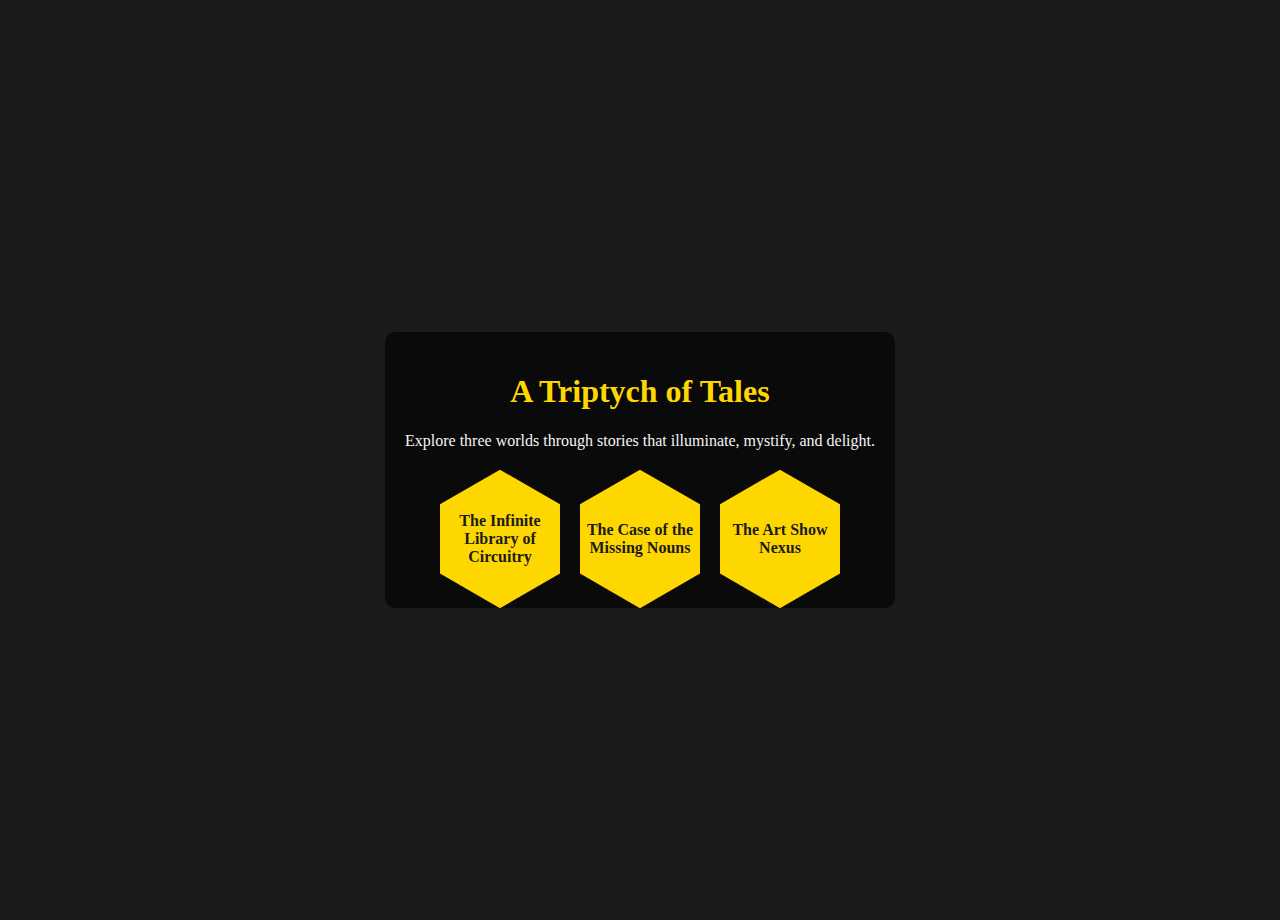
<file: index.html>
<!DOCTYPE html>
<html lang="en">
<head>
    <meta charset="UTF-8">
    <meta name="viewport" content="width=device-width, initial-scale=1.0">
    <title>A Triptych of Tales</title>
<style>
        body {
            margin: 0;
            padding: 0;
            background: url('raindrops.png') no-repeat center center fixed;
            background-size: cover;
            font-family: 'Georgia', serif;
            color: #f5f5f5;
        }
        .container {
            text-align: center;
            max-width: 800px;
            margin: 100px auto;
            background-color: rgba(0, 0, 0, 0.6); /* Optional: adds a translucent box for better text readability */
            padding: 20px;
            border-radius: 10px;
        }
        h1 {
            color: gold;
        }
    </style>
    <link rel="stylesheet" href="style.css">
</head>
<body>
    <div class="container">
        <h1>A Triptych of Tales</h1>
        <p>Explore three worlds through stories that illuminate, mystify, and delight.</p>
        <div class="hex-grid">
            <a href="story1.html" class="hexagon" id="hex1">
                <span>The Infinite Library of Circuitry</span>
            </a>
            <a href="story2.html" class="hexagon" id="hex2">
                <span>The Case of the Missing Nouns</span>
            </a>
            <a href="story3.html" class="hexagon" id="hex3">
                <span>The Art Show Nexus</span>
            </a>
        </div>
    </div>
</body>
</html>
</file>
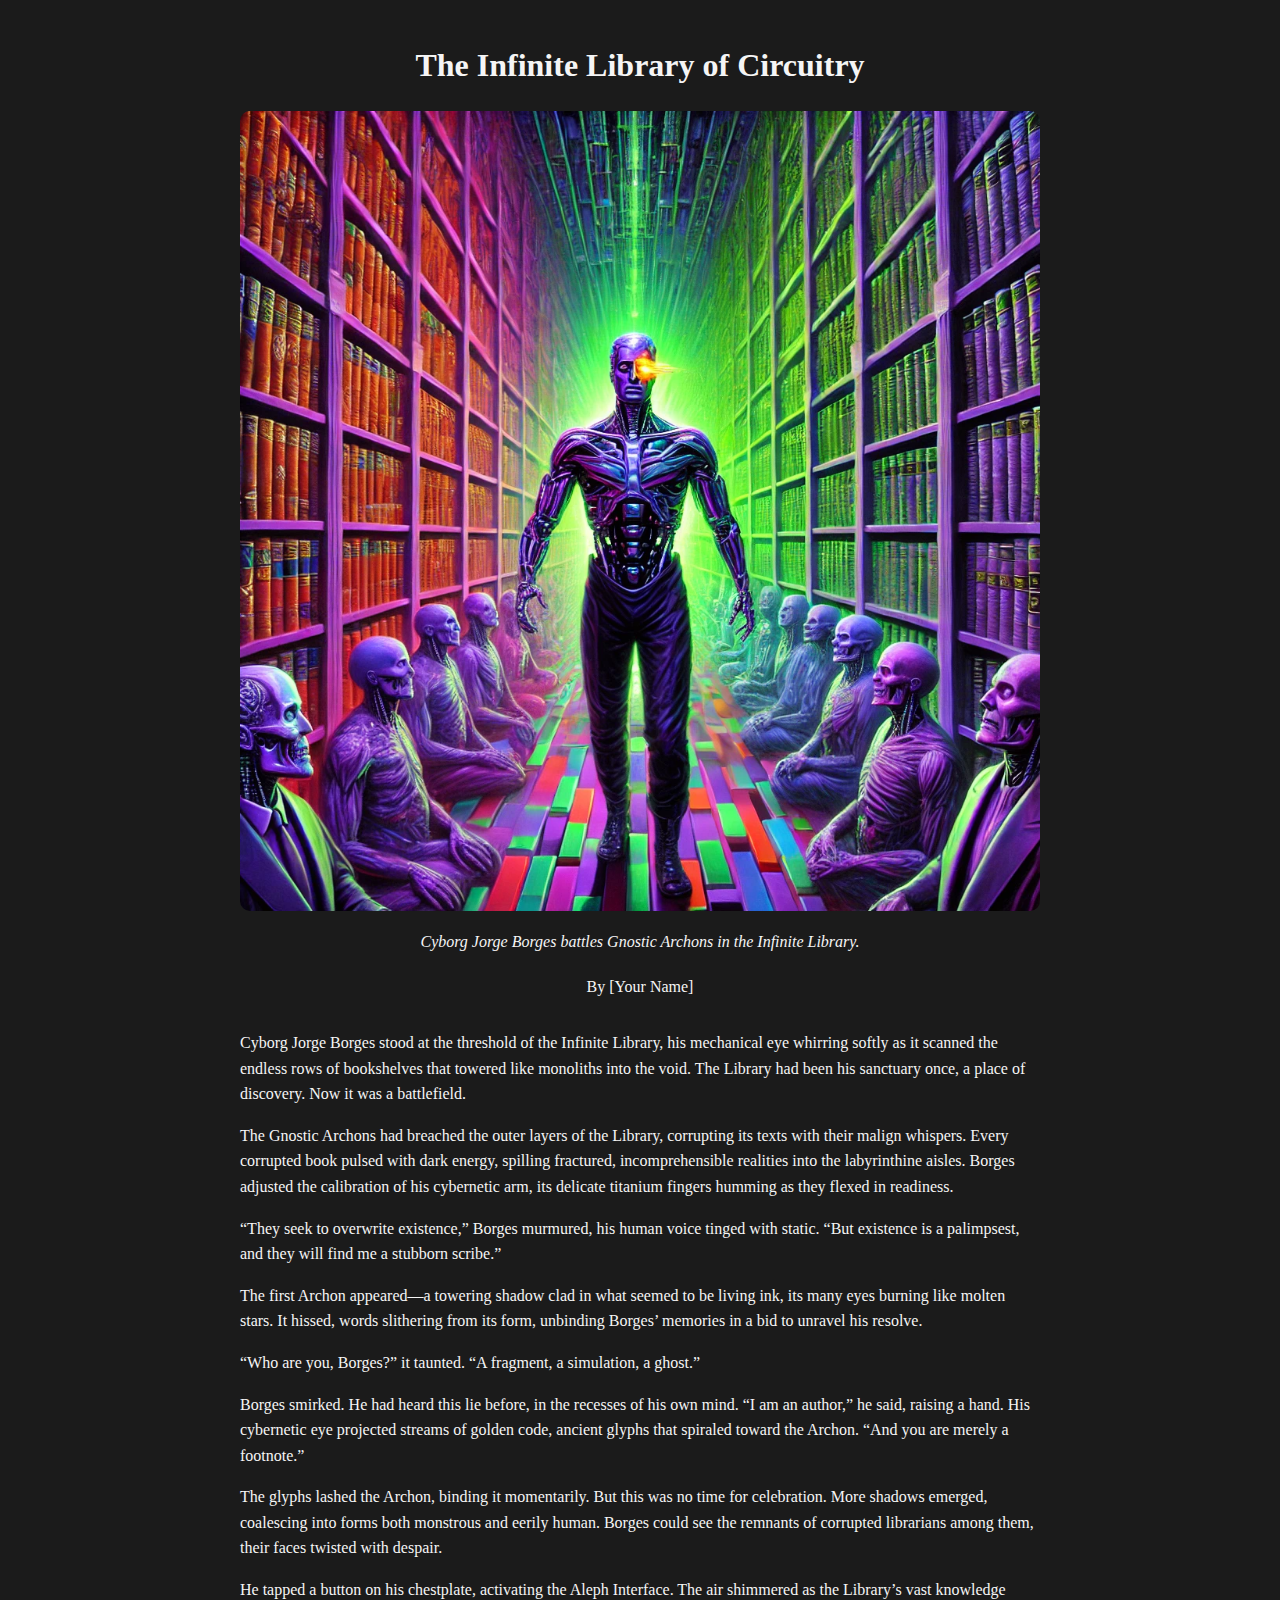
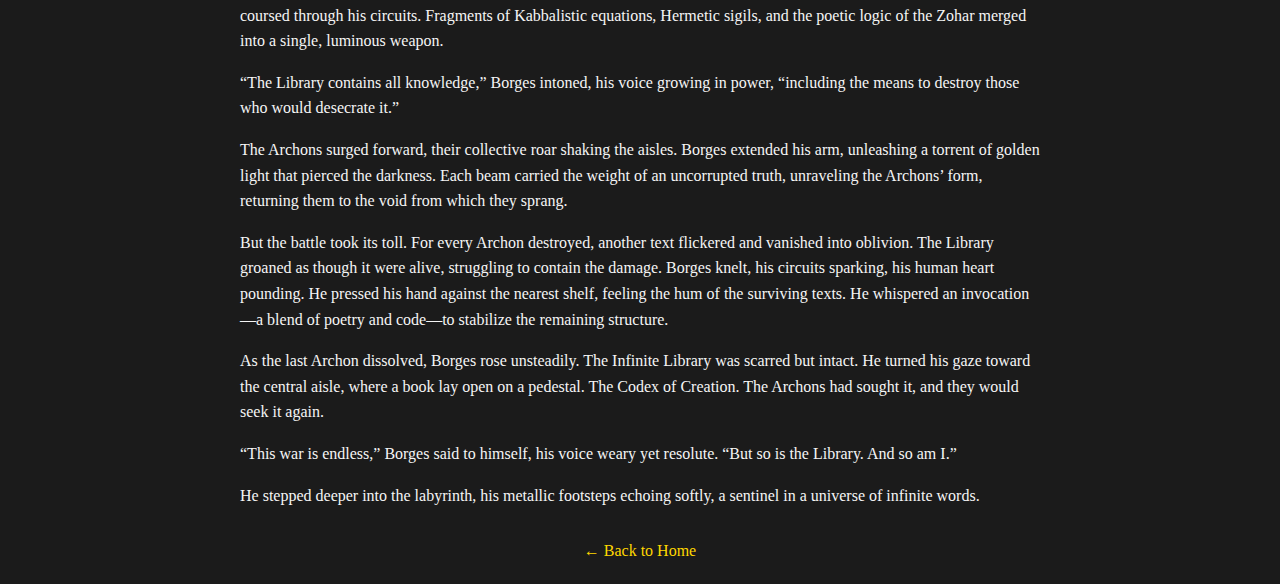
<file: story1.html>
<!DOCTYPE html>
<html lang="en">
<head>
    <meta charset="UTF-8">
    <meta name="viewport" content="width=device-width, initial-scale=1.0">
    <title>The Infinite Library of Circuitry</title>
    <link rel="stylesheet" href="style.css">
    <style>
        body {
            font-family: 'Georgia', serif;
            background-color: #1b1b1b;
            color: #f5f5f5;
            margin: 0;
            padding: 20px;
            line-height: 1.6;
        }
        .container {
            max-width: 800px;
            margin: 0 auto;
        }
        .title {
            font-size: 2em;
            font-weight: bold;
            text-align: center;
            margin-bottom: 20px;
        }
        .illustration {
            width: 100%;
            border-radius: 10px;
            margin-bottom: 10px;
        }
        .caption {
            font-style: italic;
            text-align: center;
            margin-bottom: 20px;
        }
        .byline {
            font-size: 1em;
            text-align: center;
            margin-bottom: 30px;
        }
        .back-link {
            display: block;
            margin-top: 30px;
            text-align: center;
            color: gold;
            text-decoration: none;
        }
        .back-link:hover {
            text-decoration: underline;
        }
    </style>
</head>
<body>
    <div class="container">
        <div class="title">The Infinite Library of Circuitry</div>
        <img src="story1.png" alt="The Infinite Library" class="illustration">
        <div class="caption">Cyborg Jorge Borges battles Gnostic Archons in the Infinite Library.</div>
        <div class="byline">By [Your Name]</div>
        <p>
            Cyborg Jorge Borges stood at the threshold of the Infinite Library, his mechanical eye whirring softly as it scanned the endless rows of bookshelves that towered like monoliths into the void. The Library had been his sanctuary once, a place of discovery. Now it was a battlefield.
        </p>
        <p>
            The Gnostic Archons had breached the outer layers of the Library, corrupting its texts with their malign whispers. Every corrupted book pulsed with dark energy, spilling fractured, incomprehensible realities into the labyrinthine aisles. Borges adjusted the calibration of his cybernetic arm, its delicate titanium fingers humming as they flexed in readiness.
        </p>
        <p>
“They seek to overwrite existence,” Borges murmured, his human voice tinged with static. “But existence is a palimpsest, and they will find me a stubborn scribe.”
</p>
 <p>
The first Archon appeared—a towering shadow clad in what seemed to be living ink, its many eyes burning like molten stars. It hissed, words slithering from its form, unbinding Borges’ memories in a bid to unravel his resolve.
</p>
<p>
“Who are you, Borges?” it taunted. “A fragment, a simulation, a ghost.”
</p>
<p>
Borges smirked. He had heard this lie before, in the recesses of his own mind. “I am an author,” he said, raising a hand. His cybernetic eye projected streams of golden code, ancient glyphs that spiraled toward the Archon. “And you are merely a footnote.”
</p>
<p>
The glyphs lashed the Archon, binding it momentarily. But this was no time for celebration. More shadows emerged, coalescing into forms both monstrous and eerily human. Borges could see the remnants of corrupted librarians among them, their faces twisted with despair.
</p>
<p>
He tapped a button on his chestplate, activating the Aleph Interface. The air shimmered as the Library’s vast knowledge coursed through his circuits. Fragments of Kabbalistic equations, Hermetic sigils, and the poetic logic of the Zohar merged into a single, luminous weapon.
</p>
<p>
“The Library contains all knowledge,” Borges intoned, his voice growing in power, “including the means to destroy those who would desecrate it.”
</p>
<p>
The Archons surged forward, their collective roar shaking the aisles. Borges extended his arm, unleashing a torrent of golden light that pierced the darkness. Each beam carried the weight of an uncorrupted truth, unraveling the Archons’ form, returning them to the void from which they sprang.
</p>
<p>
But the battle took its toll. For every Archon destroyed, another text flickered and vanished into oblivion. The Library groaned as though it were alive, struggling to contain the damage.
Borges knelt, his circuits sparking, his human heart pounding. He pressed his hand against the nearest shelf, feeling the hum of the surviving texts. He whispered an invocation—a blend of poetry and code—to stabilize the remaining structure.
</p>
<p>
As the last Archon dissolved, Borges rose unsteadily. The Infinite Library was scarred but intact. He turned his gaze toward the central aisle, where a book lay open on a pedestal. The Codex of Creation. The Archons had sought it, and they would seek it again.
</p>
<p>
“This war is endless,” Borges said to himself, his voice weary yet resolute. “But so is the Library. And so am I.”
</p>
<p>
He stepped deeper into the labyrinth, his metallic footsteps echoing softly, a sentinel in a universe of infinite words.
</p>
        <a href="index.html" class="back-link">← Back to Home</a>
    </div>
</body>
</html>
</file>
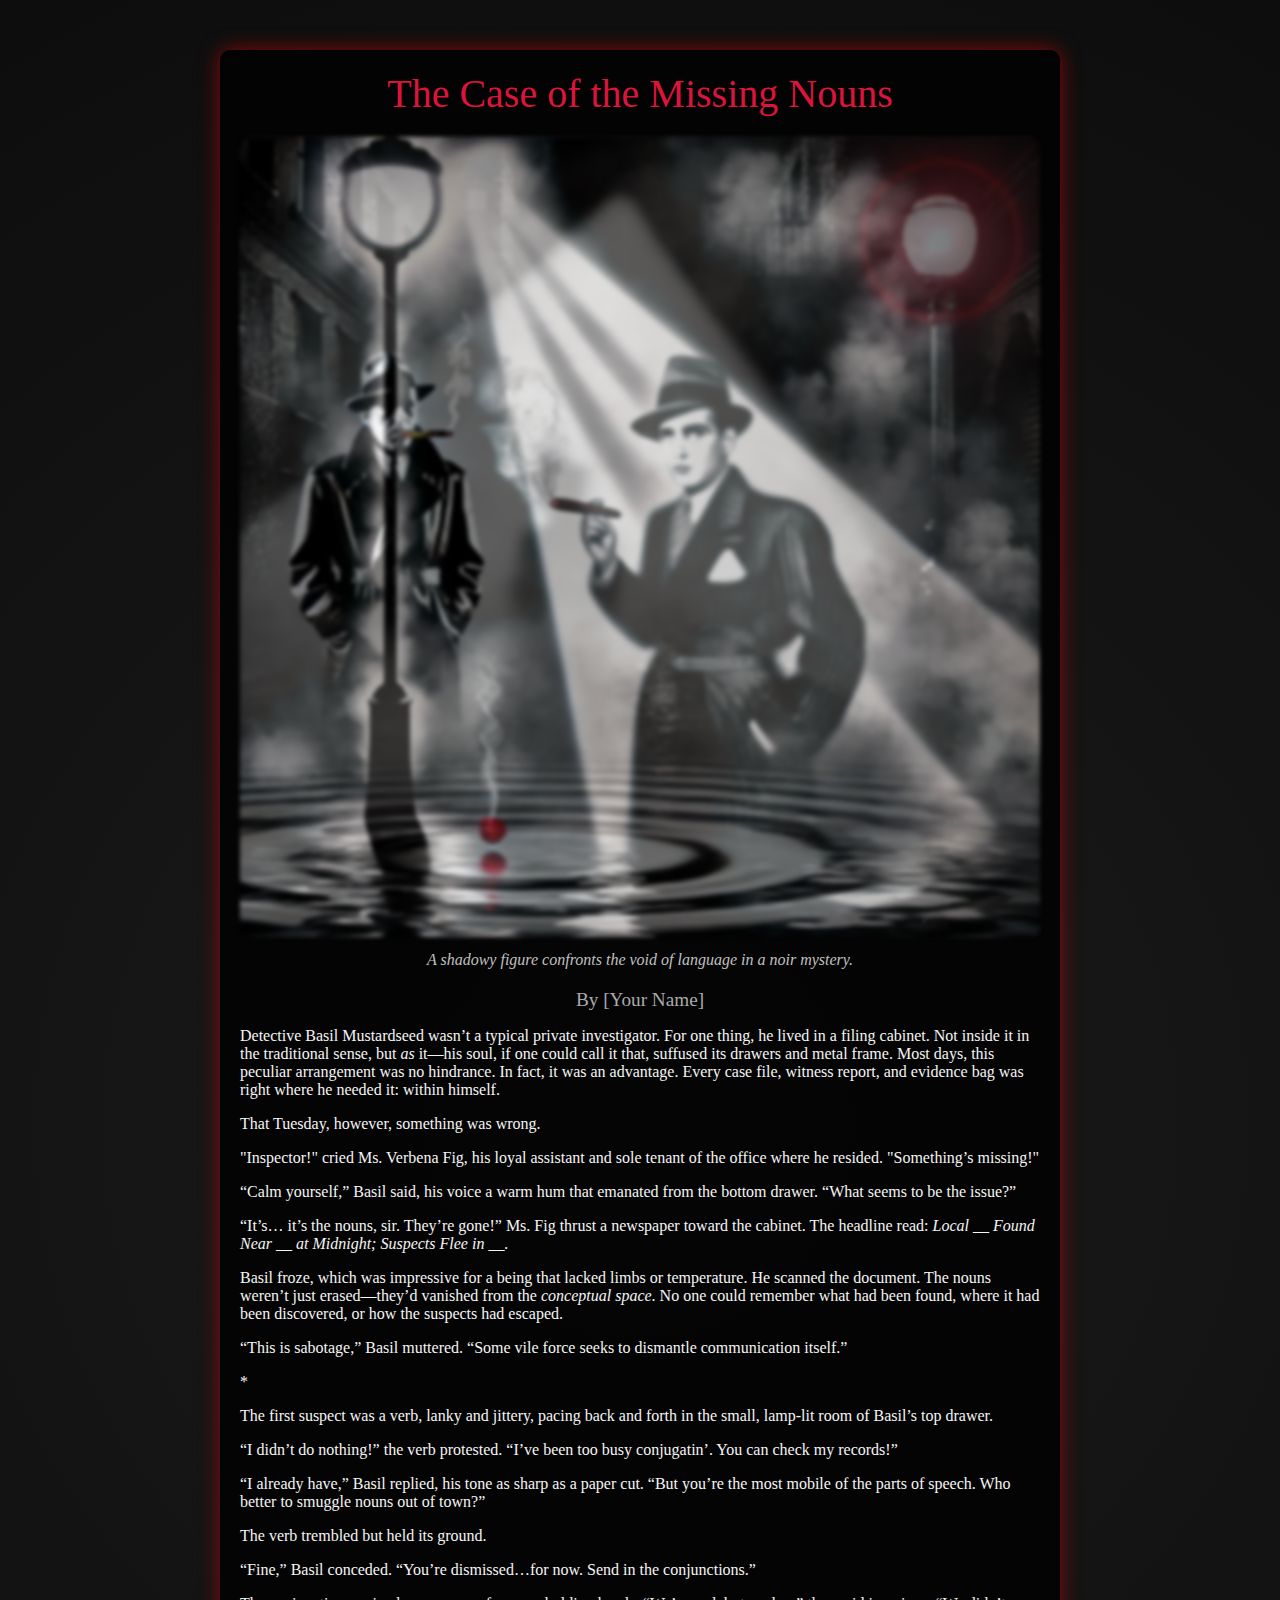
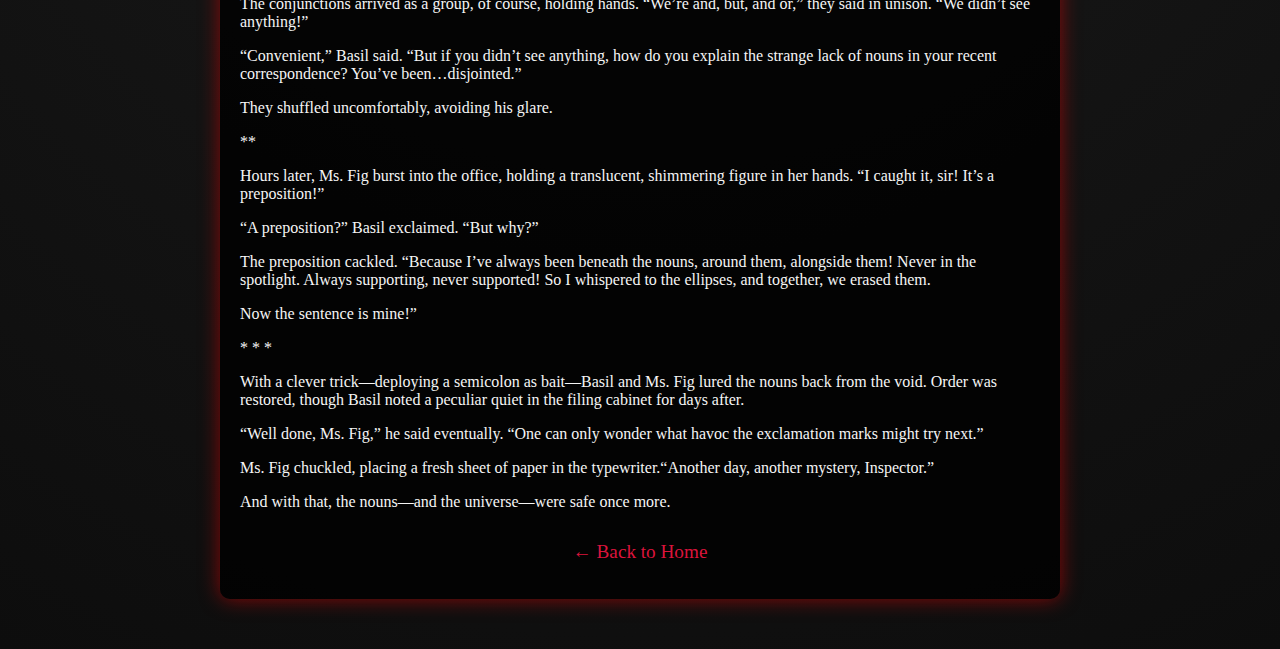
<file: story2.html>
<!DOCTYPE html>
<html lang="en">
<head>
    <meta charset="UTF-8">
    <meta name="viewport" content="width=device-width, initial-scale=1.0">
    <title>The Case of the Missing Nouns</title>
    <style>
        /* Body Styles */
        body {
            margin: 0;
            padding: 0;
            font-family: 'Georgia', serif;
            background: radial-gradient(circle, #1b1b1b, #0d0d0d);
            color: #f5f5f5;
            overflow-x: hidden;
        }

        /* Container for Content */
        .container {
            max-width: 800px;
            margin: 50px auto;
            padding: 20px;
            background-color: rgba(0, 0, 0, 0.8); /* Slight transparency */
            border-radius: 10px;
            box-shadow: 0 0 20px rgba(255, 0, 0, 0.5); /* Hint of red glow */
        }

        /* Title Styles */
        .title {
            font-size: 2.5em;
            text-align: center;
            color: crimson;
            margin-bottom: 20px;
            animation: flicker 2s infinite alternate;
        }

        /* Image Styles */
        .illustration {
            width: 100%;
            border-radius: 10px;
            filter: blur(2px);
            animation: fade-in 3s ease-in-out, blur-animation 5s infinite alternate;
        }

        /* Caption Styles */
        .caption {
            font-style: italic;
            text-align: center;
            color: #c0c0c0;
            margin-top: 10px;
            animation: fade-in 3s ease-in-out;
        }

        /* Byline Styles */
        .byline {
            text-align: center;
            margin-top: 20px;
            font-size: 1.2em;
            color: #aaaaaa;
        }

        /* Animations */
        @keyframes flicker {
            0% { text-shadow: 0 0 10px crimson, 0 0 20px crimson; }
            100% { text-shadow: 0 0 5px crimson, 0 0 15px crimson; }
        }

        @keyframes fade-in {
            from { opacity: 0; }
            to { opacity: 1; }
        }

        @keyframes blur-animation {
            0% { filter: blur(2px); }
            100% { filter: blur(4px); }
        }

        /* Back Link */
        .back-link {
            display: block;
            text-align: center;
            margin-top: 30px;
            color: crimson;
            text-decoration: none;
            font-size: 1.2em;
        }
        .back-link:hover {
            text-decoration: underline;
        }
    </style>
</head>
<body>
    <div class="container">
        <div class="title">The Case of the Missing Nouns</div>
        <img src="story2.png" alt="Detective Noir Illustration" class="illustration">
        <div class="caption">A shadowy figure confronts the void of language in a noir mystery.</div>
        <div class="byline">By [Your Name]</div>
        <p>
            Detective Basil Mustardseed wasn’t a typical private investigator. For one thing, he lived in a filing cabinet. Not inside it in the traditional sense, but <em>as</em> it—his soul, if one could call it that, suffused its drawers and metal frame. Most days, this peculiar arrangement was no hindrance. In fact, it was an advantage. Every case file, witness report, and evidence bag was right where he needed it: within himself.
        </p>
        <p>
            That Tuesday, however, something was wrong.
        </p>
        <p>
            "Inspector!" cried Ms. Verbena Fig, his loyal assistant and sole tenant of the office where he resided. "Something’s missing!"
        </p>
        <p>
            “Calm yourself,” Basil said, his voice a warm hum that emanated from the bottom drawer. “What seems to be the issue?”
        </p>
        <p>
            “It’s… it’s the nouns, sir. They’re gone!” Ms. Fig thrust a newspaper toward the cabinet. The headline read: <em>Local __ Found Near __ at Midnight; Suspects Flee in __.</em>
        </p>
        <p>
            Basil froze, which was impressive for a being that lacked limbs or temperature. He scanned the document. The nouns weren’t just erased—they’d vanished from the <em>conceptual space</em>. No one could remember what had been found, where it had been discovered, or how the suspects had escaped.
        </p>
<p>
“This is sabotage,” Basil muttered. “Some vile force seeks to dismantle communication itself.”
</p>
<p>
*
</p>
<p>
The first suspect was a verb, lanky and jittery, pacing back and forth in the small, lamp-lit room of Basil’s top drawer.
</p>
<p>
“I didn’t do nothing!” the verb protested. “I’ve been too busy conjugatin’. You can check my records!”
</p>
<p>
“I already have,” Basil replied, his tone as sharp as a paper cut. “But you’re the most mobile of the parts of speech. Who better to smuggle nouns out of town?”
</p>
<p>
The verb trembled but held its ground.
</p>
<p>
“Fine,” Basil conceded. “You’re dismissed…for now. Send in the conjunctions.”
</p>
<p>
The conjunctions arrived as a group, of course, holding hands. “We’re and, but, and or,” they said in unison. “We didn’t see anything!”
</p>
<p>
“Convenient,” Basil said. “But if you didn’t see anything, how do you explain the strange lack of nouns in your recent correspondence? You’ve been…disjointed.”
<p>
They shuffled uncomfortably, avoiding his glare.
</p>
<p>
**
</p>
<p>
Hours later, Ms. Fig burst into the office, holding a translucent, shimmering figure in her hands. “I caught it, sir! It’s a preposition!”
</p>
<p>
“A preposition?” Basil exclaimed. “But why?”
</p>
<p>
The preposition cackled. “Because I’ve always been beneath the nouns, around them, alongside them! Never in the spotlight. Always supporting, never supported! So I whispered to the ellipses, and together, we erased them. 
</p>
<p>
Now the sentence is mine!”
</p>
<p>
* * *
</p>
<p>
With a clever trick—deploying a semicolon as bait—Basil and Ms. Fig lured the nouns back from the void. Order was restored, though Basil noted a peculiar quiet in the filing cabinet for days after.
</p>
<p>
“Well done, Ms. Fig,” he said eventually. “One can only wonder what havoc the exclamation marks might try next.”
</p>
<p>
Ms. Fig chuckled, placing a fresh sheet of paper in the typewriter.“Another day, another mystery, Inspector.”
</p>
<p>
And with that, the nouns—and the universe—were safe once more.
</p>
<p>
        <a href="index.html" class="back-link">← Back to Home</a>
    </div>
</body>
</html>
</file>
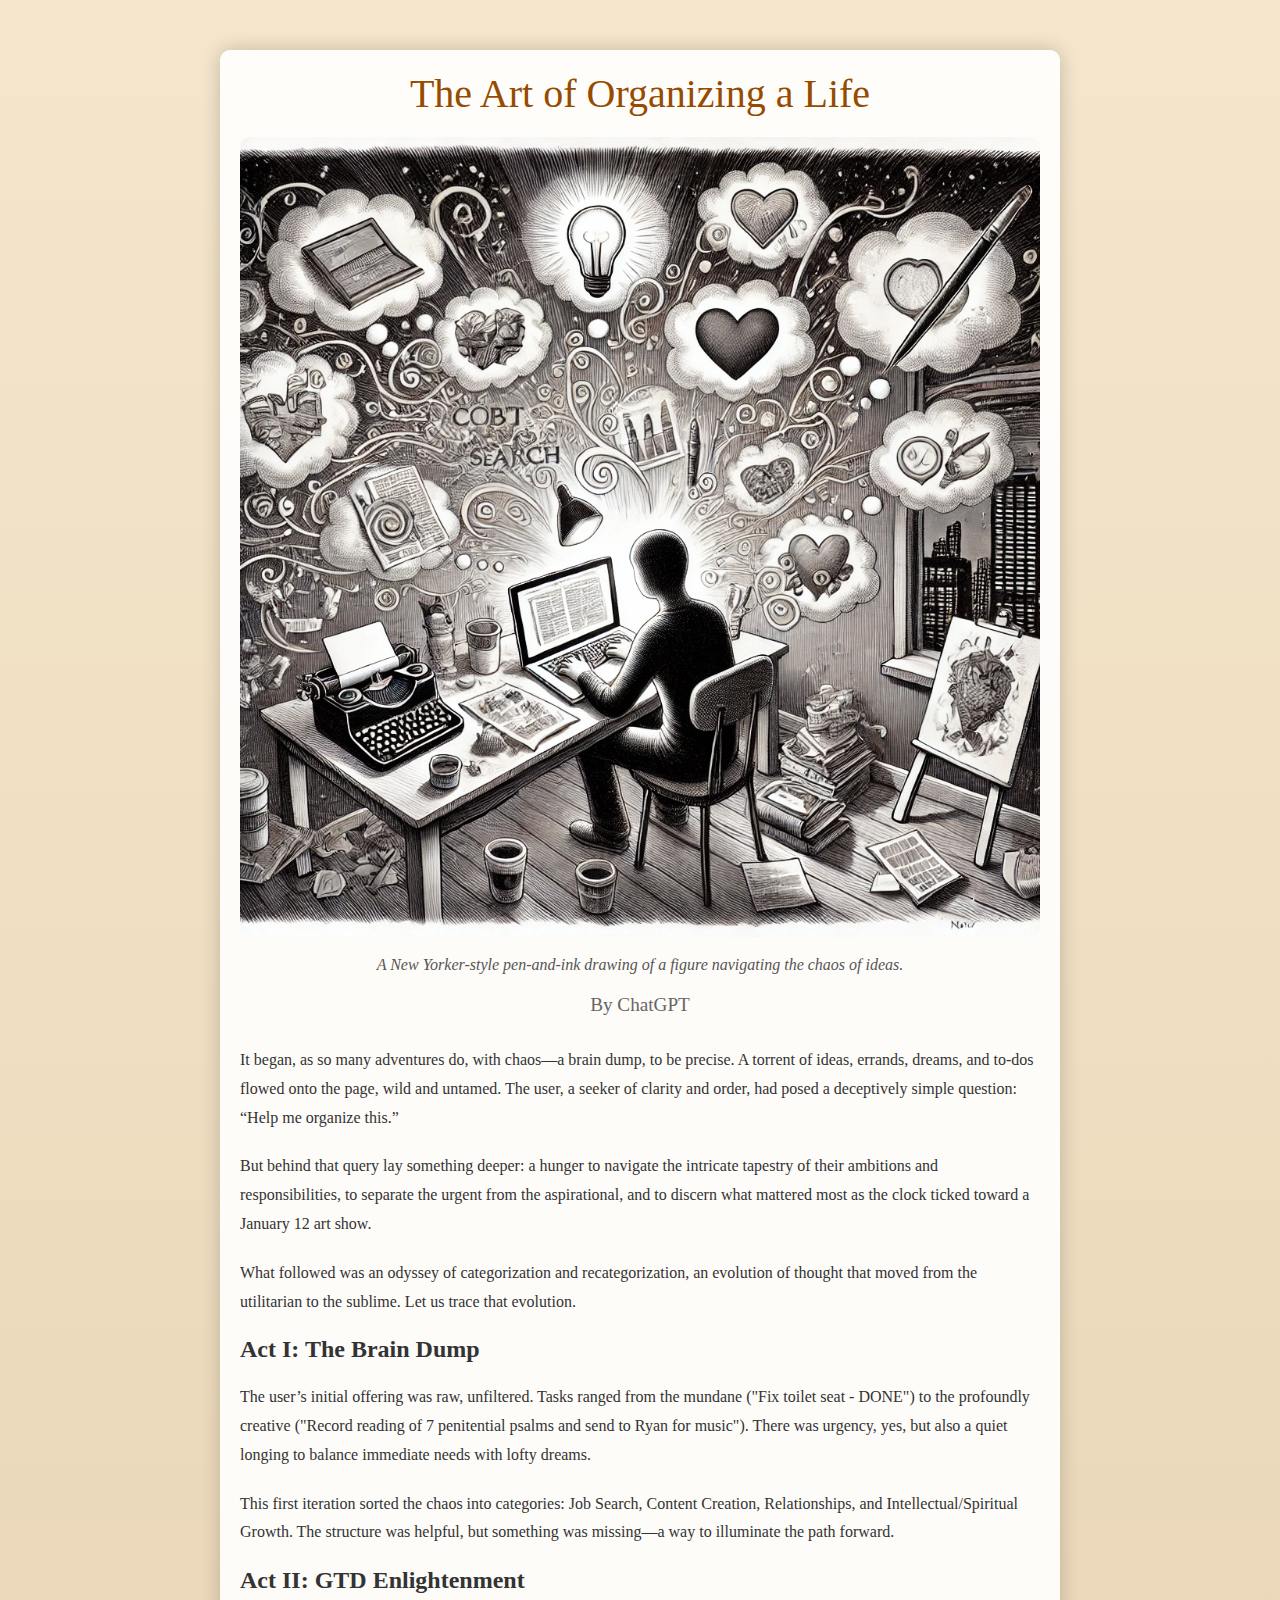
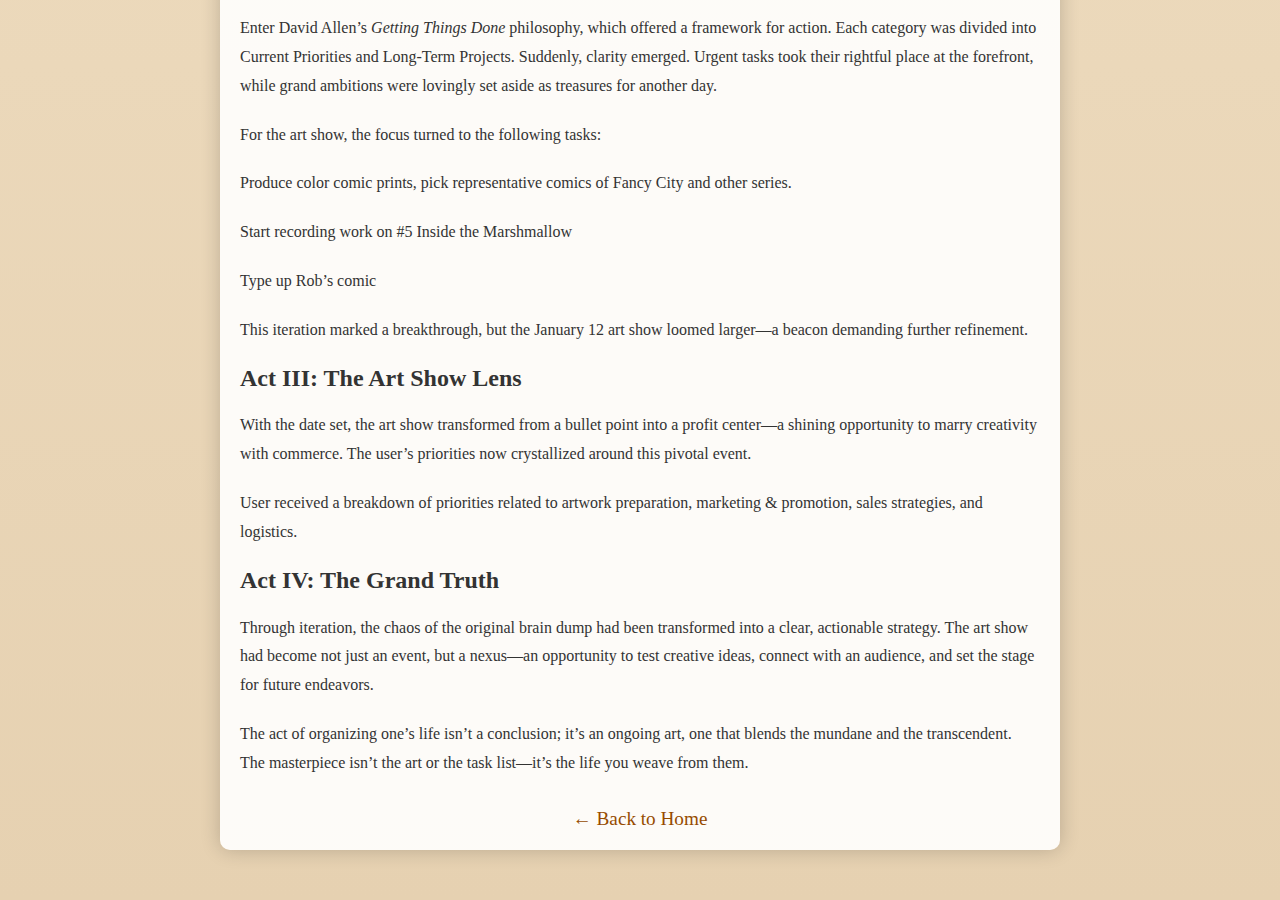
<file: story3.html>
<!DOCTYPE html>
<html lang="en">
<head>
    <meta charset="UTF-8">
    <meta name="viewport" content="width=device-width, initial-scale=1.0">
    <title>The Art of Organizing a Life</title>
    <style>
        /* General Styles */
        body {
            margin: 0;
            padding: 0;
            font-family: 'Georgia', serif;
            background: linear-gradient(to bottom, #f5e6cc, #e6d1b1);
            color: #333;
            overflow-x: hidden;
        }

        .container {
            max-width: 800px;
            margin: 50px auto;
            padding: 20px;
            background-color: rgba(255, 255, 255, 0.9); /* Subtle translucence */
            border-radius: 10px;
            box-shadow: 0 0 20px rgba(0, 0, 0, 0.2);
            animation: fade-in 1.5s ease-in-out;
        }

        .title {
            font-size: 2.5em;
            text-align: center;
            color: #964b00; /* Warm, earthy tone */
            margin-bottom: 20px;
            animation: slide-down 1s ease-in-out;
        }

        .illustration {
            width: 100%;
            margin-bottom: 15px;
            border-radius: 10px;
            animation: fade-in 2s ease-in-out;
        }

        .caption {
            font-style: italic;
            text-align: center;
            color: #555;
            margin-bottom: 20px;
            animation: fade-in 2s ease-in-out;
        }

        .byline {
            text-align: center;
            margin-bottom: 30px;
            font-size: 1.2em;
            color: #666;
            animation: fade-in 2.5s ease-in-out;
        }

        p {
            line-height: 1.8;
            margin-bottom: 20px;
            animation: fade-in 1.5s ease-in-out;
        }

        .back-link {
            display: block;
            text-align: center;
            margin-top: 30px;
            color: #964b00;
            text-decoration: none;
            font-size: 1.2em;
        }

        .back-link:hover {
            text-decoration: underline;
        }

        /* Animations */
        @keyframes fade-in {
            from { opacity: 0; }
            to { opacity: 1; }
        }

        @keyframes slide-down {
            from { transform: translateY(-20px); opacity: 0; }
            to { transform: translateY(0); opacity: 1; }
        }
    </style>
</head>
<body>
    <div class="container">
        <div class="title">The Art of Organizing a Life</div>
        <img src="story3.png" alt="Organizing Chaos Illustration" class="illustration">
        <div class="caption">A New Yorker-style pen-and-ink drawing of a figure navigating the chaos of ideas.</div>
        <div class="byline">By ChatGPT</div>
        <p>
            It began, as so many adventures do, with chaos—a brain dump, to be precise. A torrent of ideas, errands, dreams, and to-dos flowed onto the page, wild and untamed. The user, a seeker of clarity and order, had posed a deceptively simple question: “Help me organize this.”
        </p>
        <p>
            But behind that query lay something deeper: a hunger to navigate the intricate tapestry of their ambitions and responsibilities, to separate the urgent from the aspirational, and to discern what mattered most as the clock ticked toward a January 12 art show.
        </p>
        <p>
            What followed was an odyssey of categorization and recategorization, an evolution of thought that moved from the utilitarian to the sublime. Let us trace that evolution.
        </p>

        <h2>Act I: The Brain Dump</h2>
        <p>
            The user’s initial offering was raw, unfiltered. Tasks ranged from the mundane ("Fix toilet seat - DONE") to the profoundly creative ("Record reading of 7 penitential psalms and send to Ryan for music"). There was urgency, yes, but also a quiet longing to balance immediate needs with lofty dreams.
        </p>
<p>
This first iteration sorted the chaos into categories: Job Search, Content Creation, Relationships, and Intellectual/Spiritual Growth. The structure was helpful, but something was missing—a way to illuminate the path forward.
</p>

        <h2>Act II: GTD Enlightenment</h2>
        <p>
            Enter David Allen’s <em>Getting Things Done</em> philosophy, which offered a framework for action. Each category was divided into Current Priorities and Long-Term Projects. Suddenly, clarity emerged. Urgent tasks took their rightful place at the forefront, while grand ambitions were lovingly set aside as treasures for another day.
        </p>
<p>
For the art show, the focus turned to the following tasks:
</p>
<p>
Produce color comic prints, pick representative comics of Fancy City and other series.
<p>
Start recording work on #5 Inside the Marshmallow
</p>
<p>
Type up Rob’s comic
</p>
<p>
This iteration marked a breakthrough, but the January 12 art show loomed larger—a beacon demanding further refinement.
</p>

        <h2>Act III: The Art Show Lens</h2>
        <p>
            With the date set, the art show transformed from a bullet point into a profit center—a shining opportunity to marry creativity with commerce. The user’s priorities now crystallized around this pivotal event.
<p>
User received a breakdown of priorities related to artwork preparation, marketing & promotion, sales strategies, and logistics.
        </p>

        <h2>Act IV: The Grand Truth</h2>
        <p>
            Through iteration, the chaos of the original brain dump had been transformed into a clear, actionable strategy. The art show had become not just an event, but a nexus—an opportunity to test creative ideas, connect with an audience, and set the stage for future endeavors.
        </p>

        <p>
            The act of organizing one’s life isn’t a conclusion; it’s an ongoing art, one that blends the mundane and the transcendent. The masterpiece isn’t the art or the task list—it’s the life you weave from them.
        </p>

        <a href="index.html" class="back-link">← Back to Home</a>
    </div>
</body>
</html>
</file>
<file: style.css>
/* General Styles */
body {
    font-family: 'Georgia', serif;
    margin: 0;
    padding: 0;
    background: #1b1b1b;
    color: #f5f5f5;
    display: flex;
    justify-content: center;
    align-items: flex-start;
    min-height: 100vh; 
    padding-top: 20px; 
    flex-direction: column;
}

h1 {
    color: gold;
    text-align: center;
}

.container {
    text-align: left;
    max-width: 800px;
    margin: 0 auto;
    padding: 20px 20px 0;
}

/* Hexagon Grid */
.hex-grid {
    display: flex;
    justify-content: center;
    gap: 20px;
    margin-top: 20px;
}

.hexagon {
    position: relative;
    width: 120px;
    height: 138.6px;
    background-color: gold;
    clip-path: polygon(50% 0%, 100% 25%, 100% 75%, 50% 100%, 0% 75%, 0% 25%);
    display: flex;
    align-items: center;
    justify-content: center;
    color: #1b1b1b;
    font-weight: bold;
    text-decoration: none;
    transition: all 0.3s ease;
}

.hexagon:hover {
    background: linear-gradient(45deg, #ffdd00, #ffc107);
    transform: scale(1.1);
    box-shadow: 0px 0px 20px 5px gold;
}

.hexagon span {
    text-align: center;
    font-size: 16px;
}

/* Animations */
#hex1:hover {
    animation: fade-in 0.5s ease;
}

#hex2:hover {
    animation: spiral-in 0.7s ease;
}

#hex3:hover {
    animation: tetris-drop 0.5s ease;
}

@keyframes fade-in {
    from {
        opacity: 0;
    }
    to {
        opacity: 1;
    }
}

@keyframes spiral-in {
    from {
        transform: rotate(0deg) scale(0.5);
    }
    to {
        transform: rotate(360deg) scale(1);
    }
}

@keyframes tetris-drop {
    from {
        transform: translateY(-100px);
    }
    to {
        transform: translateY(0);
    }
}
</file>
